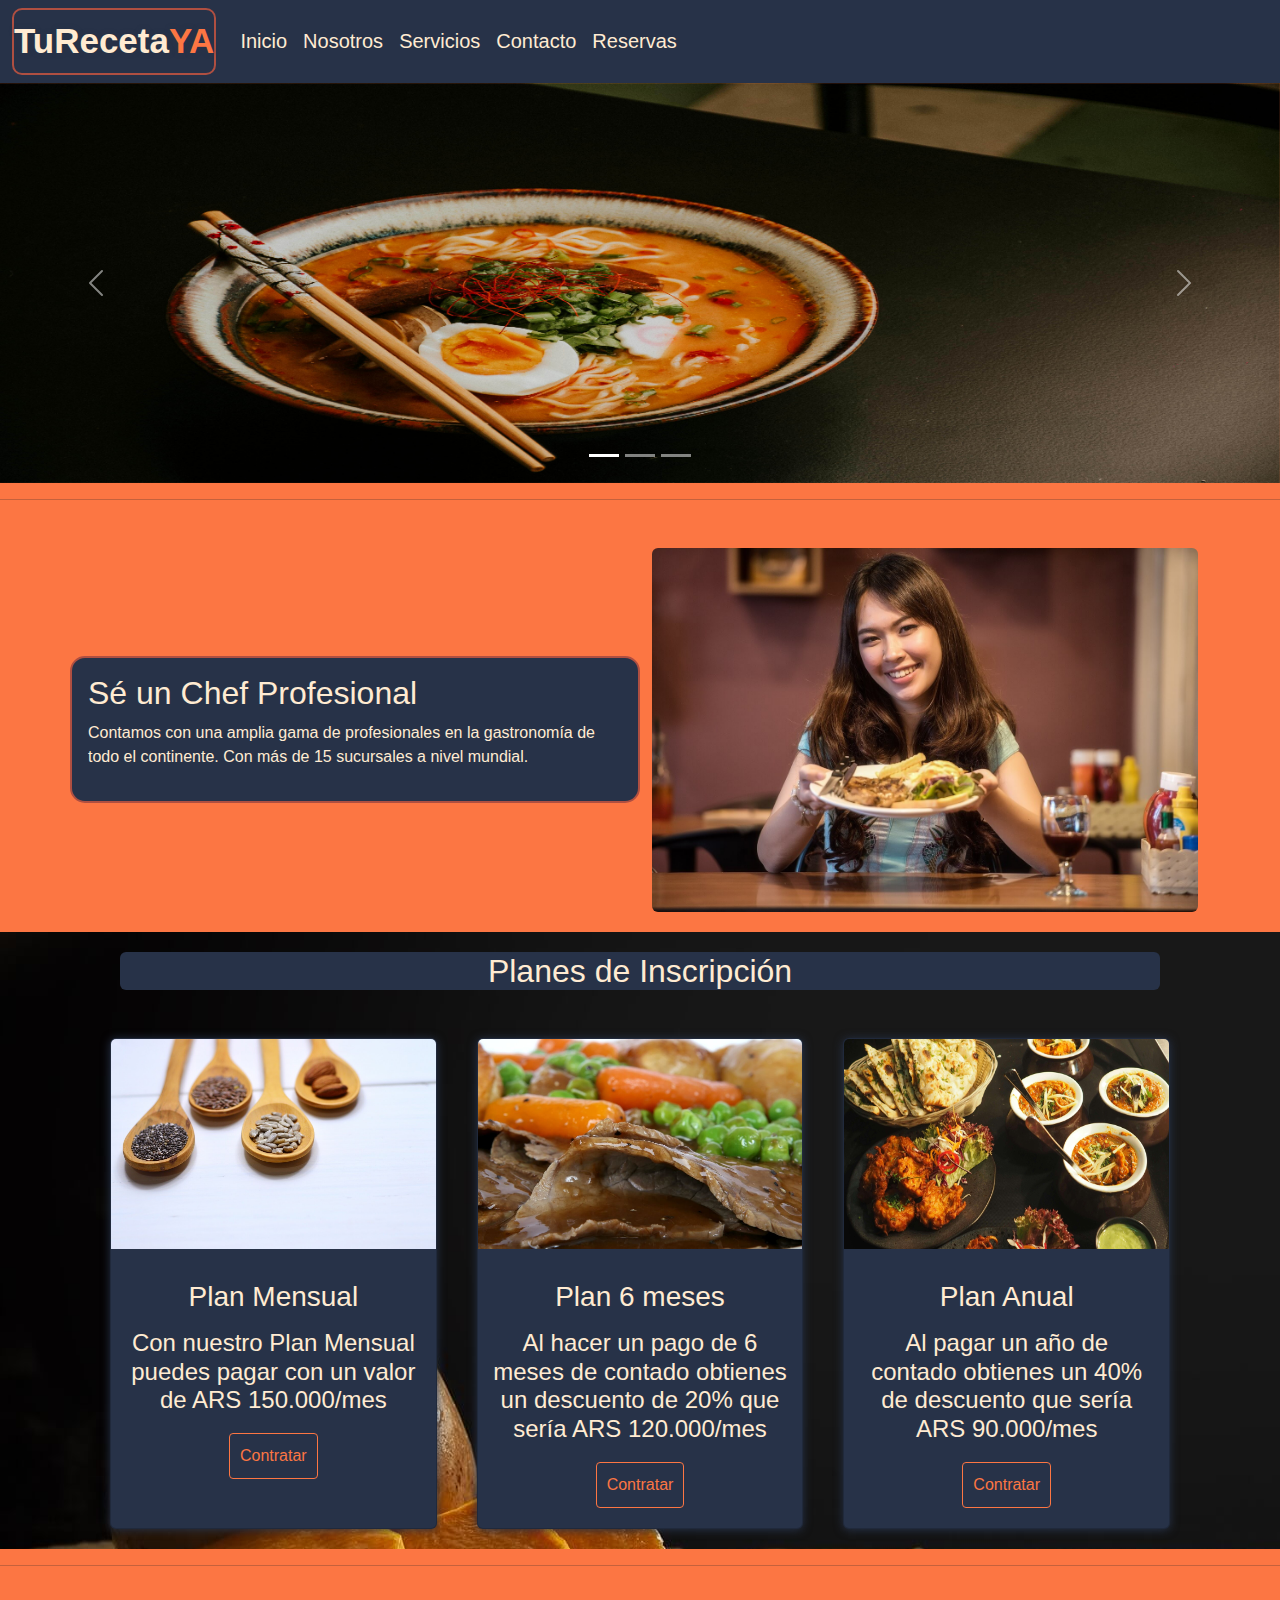
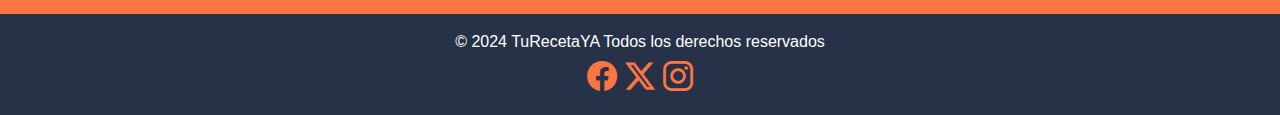
<file: index.html>
<!DOCTYPE html>
<html lang="es">
  <head>
    <meta charset="UTF-8" />
    <meta name="viewport" content="width=device-width, initial-scale=1.0" />
    <meta name="description" content="Aprende con los mejores profesionales de la gastronomía en nuestra academia de chef. Aprende a cocinar los mejores platillos para que seas un chef profesional.">
    <meta name="keywords" content="gastronomia, chef profesional, escuela de cocina, recetas, cocina, auténtico, ingredientes frescos">
    <meta name="robots" content="index, follow">

    <!-- favicon -->
    <link rel="shortcut icon" href="img/favicon.png" type="image/x-icon">
    <!-- BS inicia -->
    <link
      href="https://cdn.jsdelivr.net/npm/bootstrap@5.3.3/dist/css/bootstrap.min.css"
      rel="stylesheet"
      integrity="sha384-QWTKZyjpPEjISv5WaRU9OFeRpok6YctnYmDr5pNlyT2bRjXh0JMhjY6hW+ALEwIH"
      crossorigin="anonymous"
    />
    <link
      rel="stylesheet"
      href="https://cdn.jsdelivr.net/npm/bootstrap-icons@1.11.3/font/bootstrap-icons.min.css"
    />
    <!-- BS fin -->
    <link rel="stylesheet" href="css/estilos.css" />
    <title>TuRecetaYA - Escuela de Cocina</title>
  </head>
  <body>
    <!-- header -->
    <header>
      <nav class="navbar navbar-expand-md bg-dark navbar-dark">
        <div class="container-fluid">
          <a class="navbar-brand" href="#"
            >TuReceta<span class="color-acento">YA</span></a
          >
          <button
            class="navbar-toggler"
            type="button"
            data-bs-toggle="collapse"
            data-bs-target="#collapsibleNavbar"
          >
            <span class="navbar-toggler-icon"></span>
          </button>
          <div class="collapse navbar-collapse" id="collapsibleNavbar">
            <ul class="navbar-nav">
              <li class="nav-item">
                <a class="nav-link" href="#">Inicio</a>
              </li>
              <li class="nav-item">
                <a class="nav-link" href="pages/nosotros.html">Nosotros</a>
              </li>
              <li class="nav-item">
                <a class="nav-link" href="pages/servicios.html">Servicios</a>
              </li>
              <li class="nav-item">
                <a class="nav-link" href="pages/contacto.html">Contacto</a>
              </li>
              <li class="nav-item">
                <a class="nav-link" href="pages/reservas.html">Reservas</a>
              </li>
            </ul>
          </div>
        </div>
      </nav>
    </header>
    <main>
      <!-- Carousel -->
      <div id="demo" class="carousel slide" data-bs-ride="carousel">
        <!-- Indicators/dots -->
        <div class="carousel-indicators">
          <button
            type="button"
            data-bs-target="#demo"
            data-bs-slide-to="0"
            class="active"
          ></button>
          <button
            type="button"
            data-bs-target="#demo"
            data-bs-slide-to="1"
          ></button>
          <button
            type="button"
            data-bs-target="#demo"
            data-bs-slide-to="2"
          ></button>
        </div>

        <!-- The slideshow/carousel -->
        <div class="carousel-inner">
          <div class="carousel-item active">
            <img
              src="img/ramen.jpg"
              alt="Ramen"
              title="Ramen"
              class="d-block w-100"
              width="900"
              height="400"
            />
          </div>
          <div class="carousel-item">
            <img
              src="img/sushi.jpg"
              alt="Sushi"
              title="Sushi"
              class="d-block w-100"
              width="900"
              height="400"
            />
          </div>
          <div class="carousel-item">
            <img
              src="img/salmon.jpg"
              alt="Salmon para cocinar"
              title="Salmon"
              class="d-block w-100"
              width="900"
              height="400"
            />
          </div>
        </div>

        <!-- Left and right controls/icons -->
        <button
          class="carousel-control-prev"
          type="button"
          data-bs-target="#demo"
          data-bs-slide="prev"
        >
          <span class="carousel-control-prev-icon"></span>
        </button>
        <button
          class="carousel-control-next"
          type="button"
          data-bs-target="#demo"
          data-bs-slide="next"
        >
          <span class="carousel-control-next-icon"></span>
        </button>
      </div>
    </main>
    <hr />
    <!-- main -->
    <main>
      <div class="container mt-5">
        <div class="row align-items-center">
          <div class="col-md-6 border p-3 rounded custom-border-radius">
            <h2>Sé un Chef Profesional</h2>
            <p>
              Contamos con una amplia gama de profesionales en la gastronomía de
              todo el continente. Con más de 15 sucursales a nivel mundial.
            </p>
          </div>
          <div class="col-md-6">
            <img
              src="img/personacomiendo.jpg"
              alt="Persona comiendo"
              title="Comensal Degustando"
              class="img-fluid rounded"
            />
          </div>
        </div>
      </div>
    </main>

    <section class="fondo-section">
      <!--   Tarjetas-->
      <div class="title-cards">
        <h2 class="rounded">Planes de Inscripción</h2>
      </div>
      <div class="container-card">
        <div class="card">
          <figure>
            <img src="img/especias.jpg" alt="Especias" title="Plan Mensual" />
          </figure>
          <div class="contenido-card">
            <h3>Plan Mensual</h3>
            <h4>
              Con nuestro Plan Mensual puedes pagar con un valor de ARS 150.000/mes
            </h4>
            <a href="#">Contratar</a>
          </div>
        </div>
        <div class="card">
          <figure>
            <img src="img/carneguisada.jpg" alt="Carne Guisada" title="Plan 6 Meses"/>
          </figure>
          <div class="contenido-card">
            <h3>Plan 6 meses</h3>
            <h4>
              Al hacer un pago de 6 meses de contado obtienes un descuento de 20% que sería ARS 120.000/mes
            </h4>
            <a href="#">Contratar</a>
          </div>
        </div>
        <div class="card">
          <figure>
            <img src="img/platosdedegustacion.jpg" alt="Diferentes platos de Comida" title="Plan Anual" />
          </figure>
          <div class="contenido-card">
            <h3>Plan Anual</h3>
            <h4>
              Al pagar un año de contado obtienes un 40% de descuento que sería ARS 90.000/mes
            </h4>
            <a href="#">Contratar</a>
          </div>
        </div>
      </div>
    </section>

    <hr />
    <!-- Footer inicia -->

    <footer class="text-center text-lg-start mt-5">
      <div class="text-center p-3">
        © 2024 TuRecetaYA Todos los derechos reservados

        <div class="redes">
          <a href="">
            <i class="bi bi-facebook"></i>
          </a>
          <a href="">
            <i class="bi bi-twitter-x"></i>
          </a>
          <a href="">
            <i class="bi bi-instagram"></i>
          </a>
        </div>
      </div>
    </footer>
    <!-- Footer fin-->

    <!-- BS JS inicia-->
    <script
      src="https://cdn.jsdelivr.net/npm/bootstrap@5.3.3/dist/js/bootstrap.bundle.min.js"
      integrity="sha384-YvpcrYf0tY3lHB60NNkmXc5s9fDVZLESaAA55NDzOxhy9GkcIdslK1eN7N6jIeHz"
      crossorigin="anonymous"
    ></script>
    <!-- BS JS fin-->
  </body>
</html>
</file>
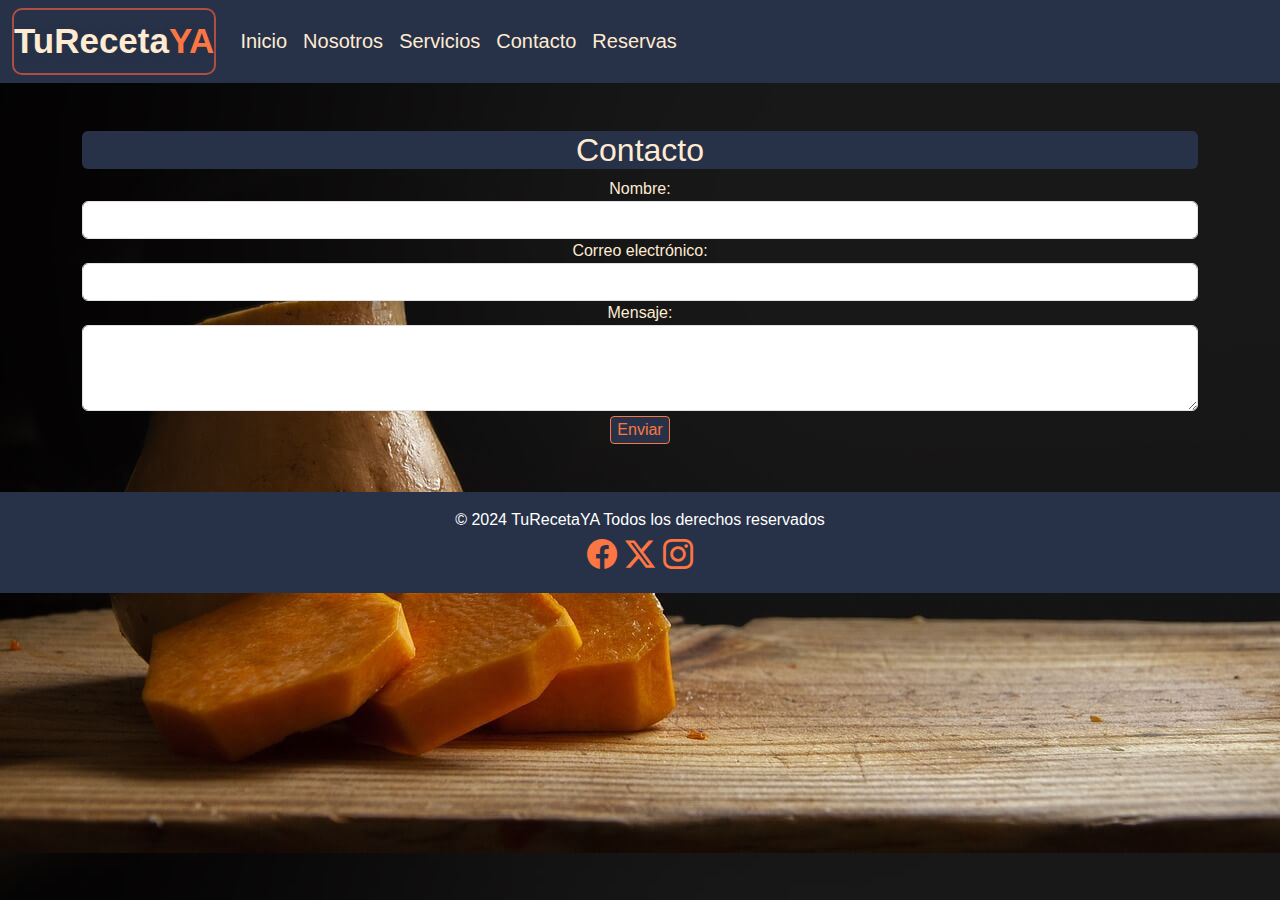
<file: pages/contacto.html>
<!DOCTYPE html>
<html lang="es">
  <head>
    <meta charset="UTF-8" />
    <meta name="viewport" content="width=device-width, initial-scale=1.0" />
    <meta name="description" content="Aprende con los mejores profesionales de la gastronomía en nuestra academia de chef. Aprende a cocinar los mejores platillos para que seas un chef profesional.">
    <meta name="keywords" content="gastronomia, chef profesional, escuela de cocina, recetas, cocina, auténtico, ingredientes frescos">
    <meta name="robots" content="index, follow">
    <!-- favicon -->
    <link rel="shortcut icon" href="../img/favicon.png" type="image/x-icon">
    <!-- BS inicia -->
    <link
      href="https://cdn.jsdelivr.net/npm/bootstrap@5.3.3/dist/css/bootstrap.min.css"
      rel="stylesheet"
      integrity="sha384-QWTKZyjpPEjISv5WaRU9OFeRpok6YctnYmDr5pNlyT2bRjXh0JMhjY6hW+ALEwIH"
      crossorigin="anonymous"
    />
    <link
      rel="stylesheet"
      href="https://cdn.jsdelivr.net/npm/bootstrap-icons@1.11.3/font/bootstrap-icons.min.css"
    />
    <!-- BS fin -->
    <link rel="stylesheet" href="../css/estilos.css" />
    <title>TuRecetaYA - Escuela de Cocina (Contacto)</title>
  </head>
  <body class="fondo-contacto">
    <!-- navegador inicia -->
    <header>
      <nav class="navbar navbar-expand-md bg-dark navbar-dark">
        <div class="container-fluid">
          <a class="navbar-brand" href="../index.html"
            >TuReceta<span class="color-acento">YA</span></a
          >
          <button
            class="navbar-toggler"
            type="button"
            data-bs-toggle="collapse"
            data-bs-target="#collapsibleNavbar"
          >
            <span class="navbar-toggler-icon"></span>
          </button>
          <div class="collapse navbar-collapse" id="collapsibleNavbar">
            <ul class="navbar-nav">
              <li class="nav-item">
                <a class="nav-link" href="../index.html">Inicio</a>
              </li>
              <li class="nav-item">
                <a class="nav-link" href="nosotros.html">Nosotros</a>
              </li>
              <li class="nav-item">
                <a class="nav-link" href="servicios.html">Servicios</a>
              </li>
              <li class="nav-item">
                <a class="nav-link" href="contacto.html">Contacto</a>
              </li>
              <li class="nav-item">
                <a class="nav-link" href="reservas.html">Reservas</a>
              </li>
            </ul>
          </div>
        </div>
      </nav>
    </header>
    <!-- navegador fin -->
    <!-- formulario inicia-->
    <section id="contacto">
      <div class="container mt-5 text-center">
        <h2 class="rounded">Contacto</h2>
        <form action="enviar.php" method="POST">
          <div class="form-group">
            <label for="nombre">Nombre:</label>
            <input
              type="text"
              class="form-control"
              id="nombre"
              name="nombre"
              required
            />
          </div>
          <div class="form-group">
            <label for="email">Correo electrónico:</label>
            <input
              type="email"
              class="form-control"
              id="email"
              name="email"
              required
            />
          </div>
          <div class="form-group">
            <label for="mensaje">Mensaje:</label>
            <textarea
              class="form-control"
              id="mensaje"
              name="mensaje"
              rows="3"
              required
            ></textarea>
          </div>
          <button type="submit" class="boton">Enviar</button>
        </form>
      </div>
    </section>

    <!-- formulario fin-->

    <!-- Footer inicia -->

    <footer class="text-center text-lg-start mt-5">
      <div class="text-center p-3">
        © 2024 TuRecetaYA Todos los derechos reservados

        <div class="redes">
          <a href="">
            <i class="bi bi-facebook"></i>
          </a>
          <a href="">
            <i class="bi bi-twitter-x"></i>
          </a>
          <a href="">
            <i class="bi bi-instagram"></i>
          </a>
        </div>
      </div>
    </footer>
    <!-- Footer fin-->

    <!-- BS JS inicia-->
    <script
      src="https://cdn.jsdelivr.net/npm/bootstrap@5.3.3/dist/js/bootstrap.bundle.min.js"
      integrity="sha384-YvpcrYf0tY3lHB60NNkmXc5s9fDVZLESaAA55NDzOxhy9GkcIdslK1eN7N6jIeHz"
      crossorigin="anonymous"
    ></script>
    <!-- BS JS fin-->
  </body>
</html>
</file>
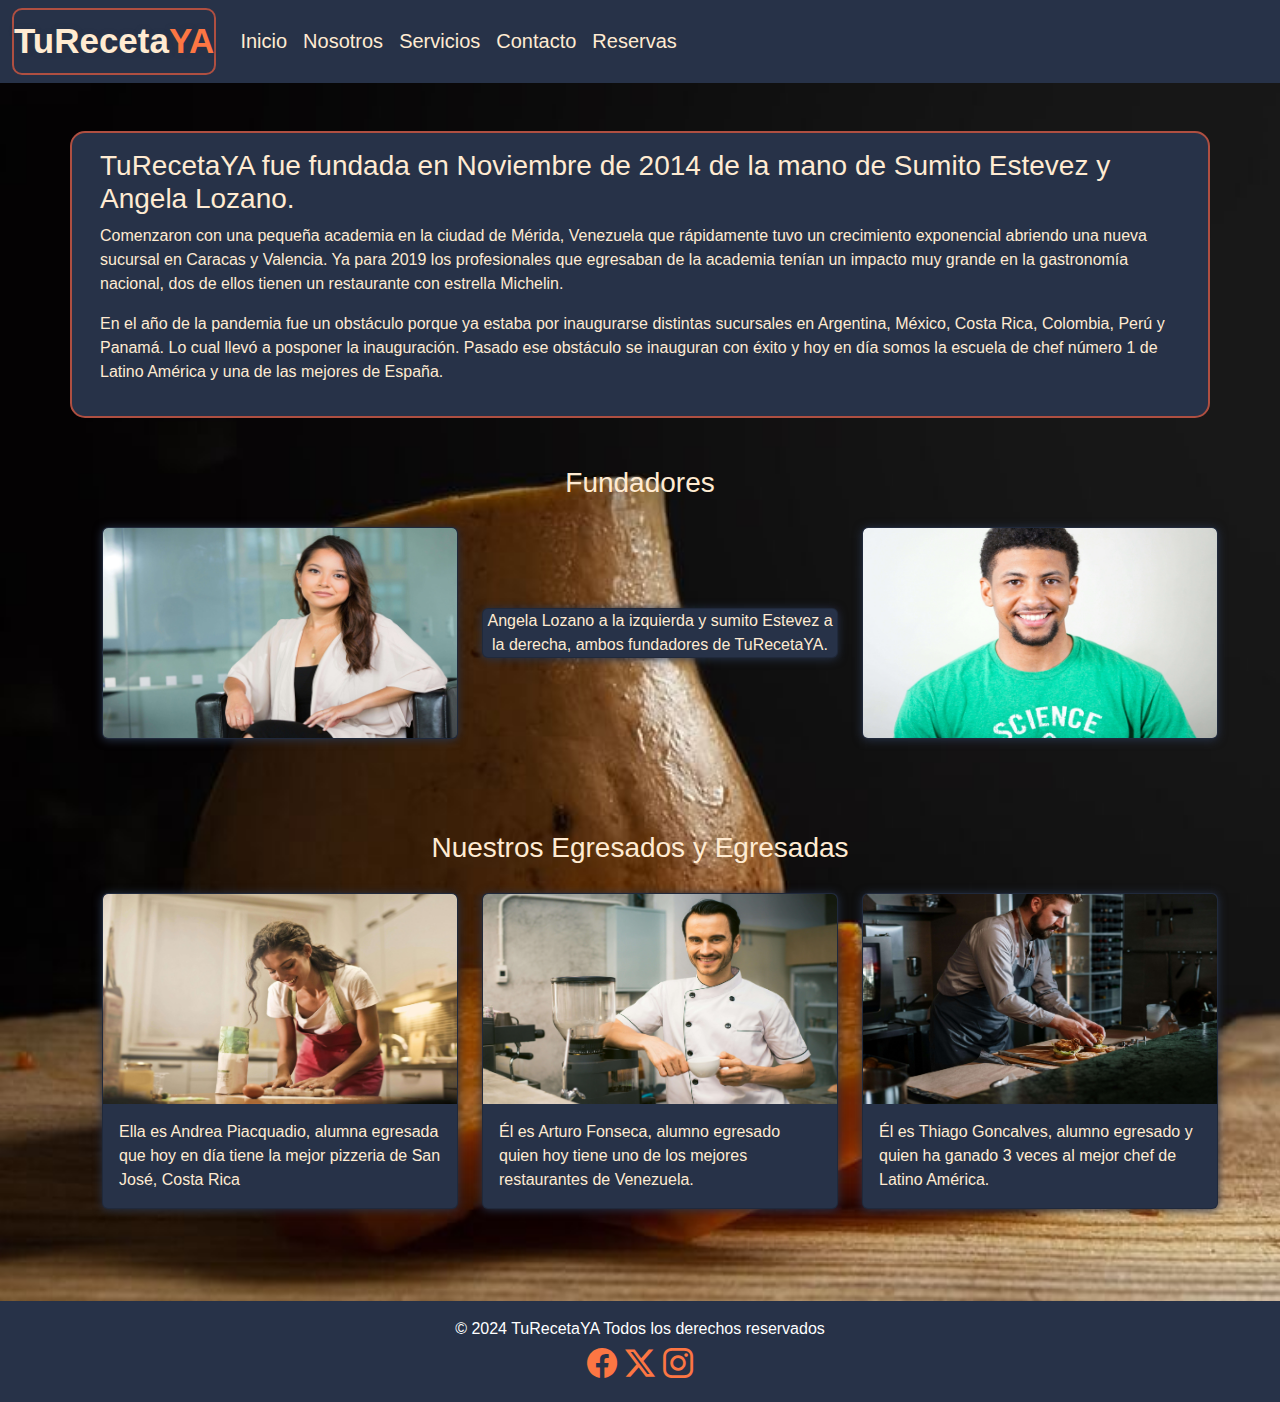
<file: pages/nosotros.html>
<!DOCTYPE html>
<html lang="es">
  <head>
    <meta charset="UTF-8" />
    <meta name="viewport" content="width=device-width, initial-scale=1.0" />
    <meta name="description" content="Aprende con los mejores profesionales de la gastronomía en nuestra academia de chef. Aprende a cocinar los mejores platillos para que seas un chef profesional.">
    <meta name="keywords" content="gastronomia, chef profesional, escuela de cocina, recetas, cocina, auténtico, ingredientes frescos">
    <meta name="robots" content="index, follow">
    <!-- favicon -->
    <link rel="shortcut icon" href="../img/favicon.png" type="image/x-icon">
    <!-- BS inicia -->
    <link
      href="https://cdn.jsdelivr.net/npm/bootstrap@5.3.3/dist/css/bootstrap.min.css"
      rel="stylesheet"
      integrity="sha384-QWTKZyjpPEjISv5WaRU9OFeRpok6YctnYmDr5pNlyT2bRjXh0JMhjY6hW+ALEwIH"
      crossorigin="anonymous"
    />
    <link
      rel="stylesheet"
      href="https://cdn.jsdelivr.net/npm/bootstrap-icons@1.11.3/font/bootstrap-icons.min.css"
    />
    <!-- BS fin -->
    <link rel="stylesheet" href="../css/estilos.css" />
    <title>TuRecetaYA - Escuela de Cocina - Acerca de Nosotros</title>
  </head>
  <body class="fondo-nosotros">
    <!-- navegador inicia-->
    <header>
      <nav class="navbar navbar-expand-md bg-dark navbar-dark">
        <div class="container-fluid">
          <a class="navbar-brand" href="../index.html"
            >TuReceta<span class="color-acento">YA</span></a
          >
          <button
            class="navbar-toggler"
            type="button"
            data-bs-toggle="collapse"
            data-bs-target="#collapsibleNavbar"
          >
            <span class="navbar-toggler-icon"></span>
          </button>
          <div class="collapse navbar-collapse" id="collapsibleNavbar">
            <ul class="navbar-nav">
              <li class="nav-item">
                <a class="nav-link" href="../index.html">Inicio</a>
              </li>
              <li class="nav-item">
                <a class="nav-link" href="nosotros.html">Nosotros</a>
              </li>
              <li class="nav-item">
                <a class="nav-link" href="servicios.html">Servicios</a>
              </li>
              <li class="nav-item">
                <a class="nav-link" href="contacto.html">Contacto</a>
              </li>
              <li class="nav-item">
                <a class="nav-link" href="reservas.html">Reservas</a>
              </li>
            </ul>
          </div>
        </div>
      </nav>
    </header>
    <!-- navegador fin -->
    <!-- main inicia-->
    <main>
      <div class="container mt-5">
        <div class="row align-items-center border p-3 rounded custom-border-radius">
          <h3>
            TuRecetaYA fue fundada en Noviembre de 2014 de la mano de Sumito
            Estevez y Angela Lozano.
          </h3>
          <p>
            Comenzaron con una pequeña academia en la ciudad de Mérida,
            Venezuela que rápidamente tuvo un crecimiento exponencial abriendo
            una nueva sucursal en Caracas y Valencia. Ya para 2019 los
            profesionales que egresaban de la academia tenían un impacto muy
            grande en la gastronomía nacional, dos de ellos tienen un
            restaurante con estrella Michelin.
          </p>
          <p>
            En el año de la pandemia fue un obstáculo porque ya estaba por
            inaugurarse distintas sucursales en Argentina, México, Costa Rica,
            Colombia, Perú y Panamá. Lo cual llevó a posponer la inauguración.
            Pasado ese obstáculo se inauguran con éxito y hoy en día somos la
            escuela de chef número 1 de Latino América y una de las mejores de
            España.
          </p>
        </div>
      </div>
    </main>
    <div class="container mt-5">
      <div class="row align-items-center">
        <h3 class="text-center text-custom">Fundadores</h3>
        <div class="col-md-4 mb-4">
          <div class="card">
            <img src="../img/fundadora.jpg" class="card-img-top" alt="Fundadora TuRecetaYA" title="Fundadora TuRecetaYA">
          </div>
        </div>
        <div class="col-md-4 mb-4">
          <div class="card">
            <p class="card-text text-center text-custom">Angela Lozano a la izquierda y sumito Estevez a la derecha, ambos fundadores de TuRecetaYA.</p>
          </div>
        </div>
        <div class="col-md-4 mb-4">
          <div class="card">
            <img src="../img/fundador.jpg" class="card-img-top" alt="Fundador TuRecetaYA" title="Fundador TuRecetaYA">
          </div>
        </div>
      </div>
    </div>
    <!-- main fin -->
    <!-- section inicia -->
    <section>
      <div class="container mt-5">
        <h3 class="text-center text-custom">Nuestros Egresados y Egresadas</h3>
        <div class="row">
          <div class="col-md-4 mb-4">
            <div class="card">
              <img src="../img/alumna.jpg" class="card-img-top" alt="Alumna de TuRecetaYA" title="Andrea Piacquadio">
              <div class="card-body">
                <p class="card-text text-custom">Ella es Andrea Piacquadio, alumna egresada que hoy en día tiene la mejor pizzeria de San José, Costa Rica</p>
              </div>
            </div>
          </div>
          <div class="col-md-4 mb-4">
            <div class="card">
              <img src="../img/alumno1.jpg" class="card-img-top" alt="Alumno de TuRecetaYA" title="Arturo Fonseca">
              <div class="card-body">
                <p class="card-text text-custom">Él es Arturo Fonseca, alumno egresado quien hoy tiene uno de los mejores restaurantes de Venezuela.</p>
              </div>
            </div>
          </div>
          <div class="col-md-4 mb-4">
            <div class="card">
              <img src="../img/alumno2.jpg" class="card-img-top" alt="Alumno de TuRecetaYA" title="Thiago Goncalves">
              <div class="card-body">
                <p class="card-text text-custom">Él es Thiago Goncalves, alumno egresado y quien ha ganado 3 veces al mejor chef de Latino América.</p>
              </div>
            </div>
          </div>
        </div>
      </div>
    </section>
    <!-- section fin -->

    <!-- Footer inicia -->

    <footer class="text-center text-lg-start mt-5">
      <div class="text-center p-3">
        © 2024 TuRecetaYA Todos los derechos reservados

        <div class="redes">
          <a href="">
            <i class="bi bi-facebook"></i>
          </a>
          <a href="">
            <i class="bi bi-twitter-x"></i>
          </a>
          <a href="">
            <i class="bi bi-instagram"></i>
          </a>
        </div>
      </div>
    </footer>
    <!-- Footer fin-->

    <!-- BS JS inicia-->
    <script
      src="https://cdn.jsdelivr.net/npm/bootstrap@5.3.3/dist/js/bootstrap.bundle.min.js"
      integrity="sha384-YvpcrYf0tY3lHB60NNkmXc5s9fDVZLESaAA55NDzOxhy9GkcIdslK1eN7N6jIeHz"
      crossorigin="anonymous"
    ></script>
    <!-- BS JS fin-->
  </body>
</html>
</file>
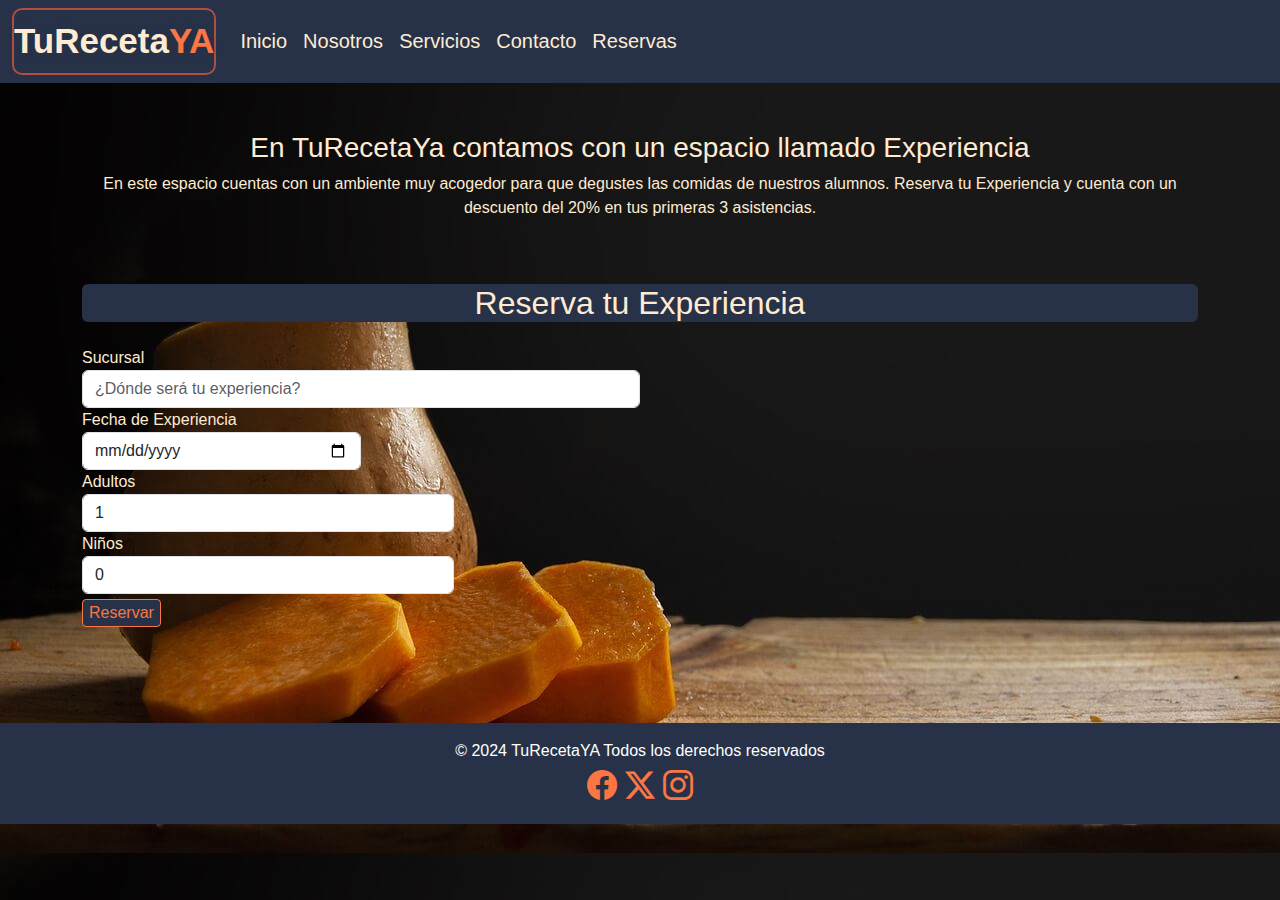
<file: pages/reservas.html>
<!DOCTYPE html>
<html lang="es">
  <head>
    <meta charset="UTF-8" />
    <meta name="viewport" content="width=device-width, initial-scale=1.0" />
    <meta name="description" content="Aprende con los mejores profesionales de la gastronomía en nuestra academia de chef. Aprende a cocinar los mejores platillos para que seas un chef profesional.">
    <meta name="keywords" content="gastronomia, chef profesional, escuela de cocina, recetas, cocina, auténtico, ingredientes frescos">
    <meta name="robots" content="index, follow">
    <!-- favicon -->
    <link rel="shortcut icon" href="../img/favicon.png" type="image/x-icon">
    <!-- BS inicia -->
    <link
      href="https://cdn.jsdelivr.net/npm/bootstrap@5.3.3/dist/css/bootstrap.min.css"
      rel="stylesheet"
      integrity="sha384-QWTKZyjpPEjISv5WaRU9OFeRpok6YctnYmDr5pNlyT2bRjXh0JMhjY6hW+ALEwIH"
      crossorigin="anonymous"
    />
    <link
      rel="stylesheet"
      href="https://cdn.jsdelivr.net/npm/bootstrap-icons@1.11.3/font/bootstrap-icons.min.css"
    />
    <!-- BS fin -->
    <link rel="stylesheet" href="../css/estilos.css" />
    <title>TuRecetaYA - Escuela de Cocina - Reserva tu Experiencia</title>
  </head>
  <body class="fondo-reservas">
    <!-- navegador inicia -->
    <header>
      <nav class="navbar navbar-expand-md bg-dark navbar-dark">
        <div class="container-fluid">
          <a class="navbar-brand" href="../index.html"
            >TuReceta<span class="color-acento">YA</span></a
          >
          <button
            class="navbar-toggler"
            type="button"
            data-bs-toggle="collapse"
            data-bs-target="#collapsibleNavbar"
          >
            <span class="navbar-toggler-icon"></span>
          </button>
          <div class="collapse navbar-collapse" id="collapsibleNavbar">
            <ul class="navbar-nav">
              <li class="nav-item">
                <a class="nav-link" href="../index.html">Inicio</a>
              </li>
              <li class="nav-item">
                <a class="nav-link" href="nosotros.html">Nosotros</a>
              </li>
              <li class="nav-item">
                <a class="nav-link" href="servicios.html">Servicios</a>
              </li>
              <li class="nav-item">
                <a class="nav-link" href="contacto.html">Contacto</a>
              </li>
              <li class="nav-item">
                <a class="nav-link" href="reservas.html">Reservas</a>
              </li>
            </ul>
          </div>
        </div>
      </nav>
    </header>
    <!-- navegador fin -->
    <!-- main inicia-->
    <main>
      <div class="container mt-5">
        <div class="row align-items-center text-center">
          <h3>En TuRecetaYa contamos con un espacio llamado Experiencia</h3>
          <p>
            En este espacio cuentas con un ambiente muy acogedor para que
            degustes las comidas de nuestros alumnos. Reserva tu Experiencia y
            cuenta con un descuento del 20% en tus primeras 3 asistencias.
          </p>
        </div>
      </div>
    </main>
    <!-- main fin -->
    <!-- formulario reservas inicio -->
    <section id="reservas" class="py-5">
      <div class="container">
        <h2 class="mb-4 text-center rounded">Reserva tu Experiencia</h2>
        <form>
          <div class="form-row">
            <div class="form-group col-md-6">
              <label for="destino">Sucursal</label>
              <input
                type="text"
                class="form-control"
                id="destino"
                placeholder="¿Dónde será tu experiencia?"
              />
            </div>
            <div class="form-group col-md-3">
              <label for="fechaEntrada">Fecha de Experiencia</label>
              <input type="date" class="form-control" id="fechaEntrada" />
            </div>
          </div>
          <div class="form-row">
            <div class="form-group col-md-4">
              <label for="adultos">Adultos</label>
              <select id="adultos" class="form-control">
                <option selected>1</option>
                <option>2</option>
                <option>3</option>
                <option>4</option>
                <option>5</option>
              </select>
            </div>
            <div class="form-group col-md-4">
              <label for="niños">Niños</label>
              <select id="niños" class="form-control">
                <option selected>0</option>
                <option>1</option>
                <option>2</option>
                <option>3</option>
                <option>4</option>
              </select>
            </div>
          </div>
          <button type="submit" class="boton">Reservar</button>
        </form>
      </div>
    </section>
    <!-- formulario reservas fin -->

    <!-- Footer inicia -->

    <footer class="text-center text-lg-start mt-5">
      <div class="text-center p-3">
        © 2024 TuRecetaYA Todos los derechos reservados

        <div class="redes">
          <a href="">
            <i class="bi bi-facebook"></i>
          </a>
          <a href="">
            <i class="bi bi-twitter-x"></i>
          </a>
          <a href="">
            <i class="bi bi-instagram"></i>
          </a>
        </div>
      </div>
    </footer>
    <!-- Footer fin-->

    <!-- BS JS inicia-->
    <script
      src="https://cdn.jsdelivr.net/npm/bootstrap@5.3.3/dist/js/bootstrap.bundle.min.js"
      integrity="sha384-YvpcrYf0tY3lHB60NNkmXc5s9fDVZLESaAA55NDzOxhy9GkcIdslK1eN7N6jIeHz"
      crossorigin="anonymous"
    ></script>
    <!-- BS JS fin-->
  </body>
</html>
</file>
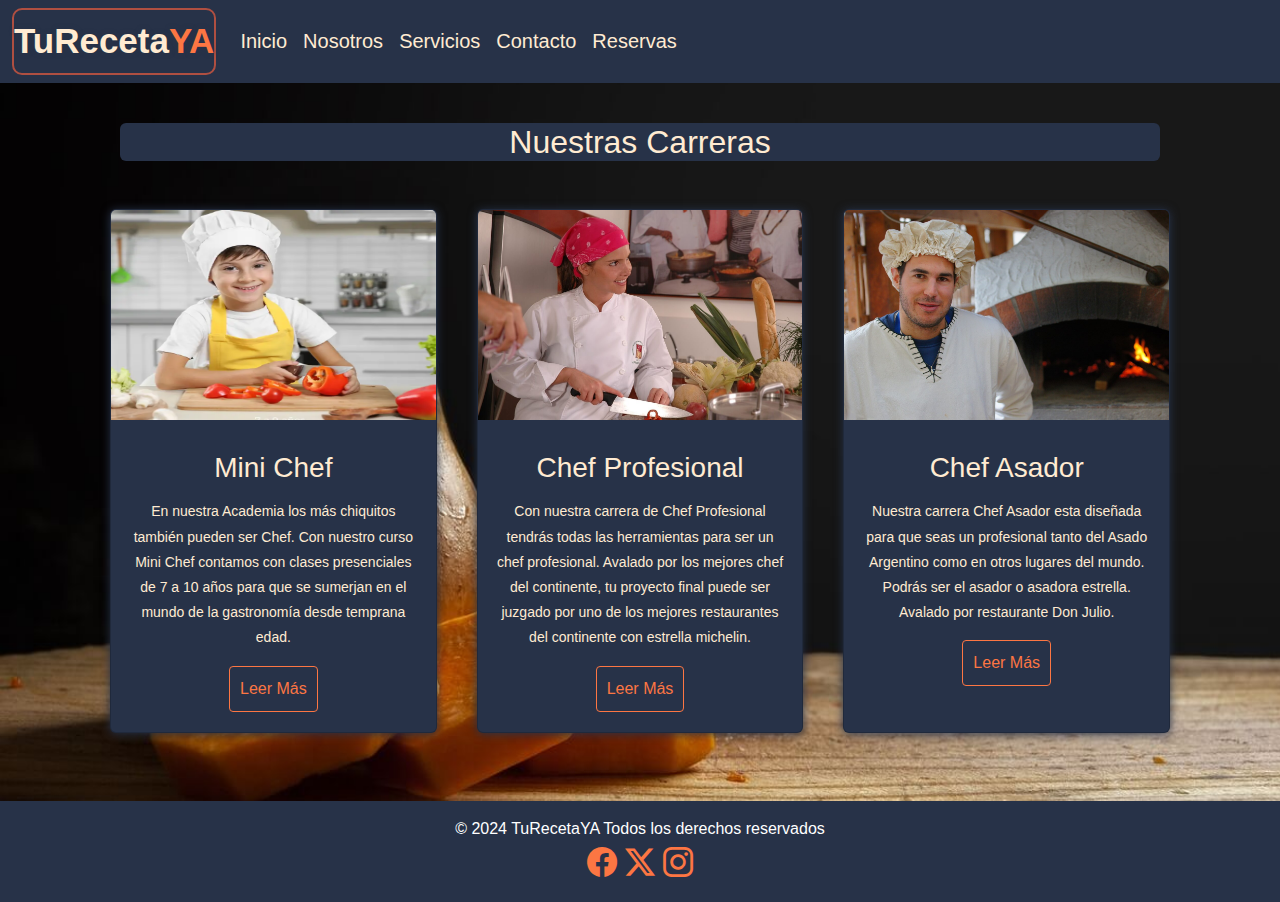
<file: pages/servicios.html>
<!DOCTYPE html>
<html lang="es">
  <head>
    <meta charset="UTF-8" />
    <meta name="viewport" content="width=device-width, initial-scale=1.0" />
    <meta name="description" content="Aprende con los mejores profesionales de la gastronomía en nuestra academia de chef. Aprende a cocinar los mejores platillos para que seas un chef profesional.">
    <meta name="keywords" content="gastronomia, chef profesional, escuela de cocina, recetas, cocina, auténtico, ingredientes frescos">
    <meta name="robots" content="index, follow">
    <!-- favicon -->
    <link rel="shortcut icon" href="../img/favicon.png" type="image/x-icon">
    <!-- BS inicia -->
    <link
      href="https://cdn.jsdelivr.net/npm/bootstrap@5.3.3/dist/css/bootstrap.min.css"
      rel="stylesheet"
      integrity="sha384-QWTKZyjpPEjISv5WaRU9OFeRpok6YctnYmDr5pNlyT2bRjXh0JMhjY6hW+ALEwIH"
      crossorigin="anonymous"
    />
    <link
      rel="stylesheet"
      href="https://cdn.jsdelivr.net/npm/bootstrap-icons@1.11.3/font/bootstrap-icons.min.css"
    />
    <!-- BS fin -->
    <link rel="stylesheet" href="../css/estilos.css" />
    <title>TuRecetaYA - Escuela de Cocina - Servicios que ofrecemos</title>
  </head>
  <body class="fondo">
    <!-- header -->
    <header>
      <nav class="navbar navbar-expand-md bg-dark navbar-dark">
        <div class="container-fluid">
          <a class="navbar-brand" href="../index.html"
            >TuReceta<span class="color-acento">YA</span></a
          >
          <button
            class="navbar-toggler"
            type="button"
            data-bs-toggle="collapse"
            data-bs-target="#collapsibleNavbar"
          >
            <span class="navbar-toggler-icon"></span>
          </button>
          <div class="collapse navbar-collapse" id="collapsibleNavbar">
            <ul class="navbar-nav">
              <li class="nav-item">
                <a class="nav-link" href="../index.html">Inicio</a>
              </li>
              <li class="nav-item">
                <a class="nav-link" href="nosotros.html">Nosotros</a>
              </li>
              <li class="nav-item">
                <a class="nav-link" href="servicios.html">Servicios</a>
              </li>
              <li class="nav-item">
                <a class="nav-link" href="contacto.html">Contacto</a>
              </li>
              <li class="nav-item">
                <a class="nav-link" href="reservas.html">Reservas</a>
              </li>
            </ul>
          </div>
        </div>
      </nav>
    </header>

    <!--   Tarjetas-->
    <div class="title-cards">
      <h2 class="rounded">Nuestras Carreras</h2>
    </div>
    <div class="container-card">
      <div class="card">
        <figure>
          <img
            src="../img/minichef.jpg" alt="Mini Chef" title="Mini Chef"
          />
        </figure>
        <div class="contenido-card">
          <h3>Mini Chef</h3>
          <p>
            En nuestra Academia los más chiquitos también pueden ser Chef. Con nuestro curso Mini Chef contamos con clases presenciales de 7 a 10 años para que se sumerjan en el mundo de la gastronomía desde temprana edad.
          </p>
          <a href="#">Leer Más</a>
        </div>
      </div>
      <div class="card">
        <figure>
          <img
            src="../img/chefprofesional.jpg" alt="Chef Profesional" title="Chef Profesional"
          />
        </figure>
        <div class="contenido-card">
          <h3>Chef Profesional</h3>
          <p>
            Con nuestra carrera de Chef Profesional tendrás todas las herramientas para ser un chef profesional. Avalado por los mejores chef del continente, tu proyecto final puede ser juzgado por uno de los mejores restaurantes del continente con estrella michelin.
          </p>
          <a href="#">Leer Más</a>
        </div>
      </div>
      <div class="card">
        <figure>
          <img
            src="../img/asador.jpg" alt="Asador" title="Chef Asador"
          />
        </figure>
        <div class="contenido-card">
          <h3>Chef Asador</h3>
          <p>
            Nuestra carrera Chef Asador esta diseñada para que seas un profesional tanto del Asado Argentino como en otros lugares del mundo. Podrás ser el asador o asadora estrella. Avalado por restaurante Don Julio.
          </p>
          <a href="#">Leer Más</a>
        </div>
      </div>
    </div>

    <!-- Footer inicia -->

    <footer class="text-center text-lg-start mt-5">
      <div class="text-center p-3">
        © 2024 TuRecetaYA Todos los derechos reservados

        <div class="redes">
          <a href="">
            <i class="bi bi-facebook"></i>
          </a>
          <a href="">
            <i class="bi bi-twitter-x"></i>
          </a>
          <a href="">
            <i class="bi bi-instagram"></i>
          </a>
        </div>
      </div>
    </footer>
    <!-- Footer fin-->

    <!-- BS JS inicia-->
    <script
      src="https://cdn.jsdelivr.net/npm/bootstrap@5.3.3/dist/js/bootstrap.bundle.min.js"
      integrity="sha384-YvpcrYf0tY3lHB60NNkmXc5s9fDVZLESaAA55NDzOxhy9GkcIdslK1eN7N6jIeHz"
      crossorigin="anonymous"
    ></script>
    <!-- BS JS fin-->
  </body>
</html>
</file>
<file: css/estilos.css>
* {
  font-family: Verdana, Geneva, Tahoma, sans-serif !important;
}

body {
  background-color: #fc7643;
}

.fondo {
  background-image: url(../img/fondozapallo.jpg) !important;
  background-size: cover !important;
}

.navbar {
  background-color: #273248 !important;
}

.navbar-brand {
  color: #FFEBD2 !important;
  font-weight: bold !important;
  text-shadow: 0 0 5px #273248 !important;
  font-size: 35px !important;
  background-color: #273248 !important;
  border: 2px solid #af4f41 !important;
  border-radius: 10px !important;
}

.color-acento {
  color: #fc7643 !important;
}

.nav-link {
  color: #FFEBD2;
  font-size: 20px;
}

.carousel-item {
  background-size: cover !important;
}

.custom-border-radius {
  color: #FFEBD2 !important;
  border: 2px solid #af4f41 !important;
  border-radius: 15px !important;
  background-color: #273248 !important;
}

.fondo-nosotros {
  background-image: url(../img/fondozapallo.jpg);
  background-size: cover;
}

.text-custom {
  color: #FFEBD2;
}

.card-img-top {
  background-size: cover !important;
}

.fondo-section {
  background-image: url(../img/fondozapallo.jpg) !important;
  background-size: cover !important;
}

.fondo-contacto {
  background-image: url(../img/fondozapallo.jpg) !important;
  background-size: cover !important;
  color: #FFEBD2;
}

.boton {
  background-color: #273248;
  color: #fc7643;
  border: 1px solid #fc7643 !important;
  border-radius: 4px !important;
  margin-top: 5px;
}

.boton:hover {
  background: #af4f41 !important;
  color: #FFEBD2 !important;
}

.fondo-reservas {
  background-image: url(../img/fondozapallo.jpg) !important;
  background-size: cover !important;
  color: #FFEBD2;
}

footer {
  background-color: #273248;
  color: white;
}

.redes a {
  color: #fc7643;
  text-decoration: none;
  font-size: 30px;
}

h2 {
  background-color: #273248 !important;
  color: #FFEBD2 !important;
}

h4 {
  color: #FFEBD2 !important;
}

.container-card {
  width: 100% !important;
  display: flex !important;
  max-width: 1100px !important;
  margin: auto !important;
}

.title-cards {
  width: 100% !important;
  max-width: 1080px !important;
  margin: auto !important;
  padding: 20px !important;
  margin-top: 20px !important;
  text-align: center !important;
  color: #FFEBD2 !important;
}

.card {
  width: 100% !important;
  margin: 20px !important;
  border-radius: 6px !important;
  overflow: hidden !important;
  background-color: #273248 !important;
  box-shadow: 0px 1px 10px #273248 !important;
  transition: all 400ms ease-out !important;
  cursor: default !important;
}

.card:hover {
  box-shadow: 5px 5px 20px #273248 !important;
  transform: translateY(-3%) !important;
}

.card img {
  width: 100% !important;
  height: 210px !important;
}

.card .contenido-card {
  padding: 15px !important;
  text-align: center !important;
}

.card .contenido-card h3 {
  margin-bottom: 15px !important;
  color: #FFEBD2 !important;
}

.card .contenido-card p {
  line-height: 1.8 !important;
  color: #FFEBD2 !important;
  font-size: 14px !important;
  margin-bottom: 5px !important;
}

.card .contenido-card a {
  display: inline-block !important;
  padding: 10px !important;
  margin-top: 10px !important;
  text-decoration: none !important;
  color: #fc7643 !important;
  border: 1px solid #fc7643 !important;
  border-radius: 4px !important;
  transition: all 400ms ease !important;
  margin-bottom: 5px !important;
}

.card .contenido-card a:hover {
  background: #af4f41 !important;
  color: #FFEBD2 !important;
}

@media only screen and (min-width: 320px) and (max-width: 768px) {
  .container-card {
    flex-wrap: wrap !important;
  }
  .card {
    margin: 15px !important;
  }
}

/*# sourceMappingURL=estilos.css.map */
</file>
